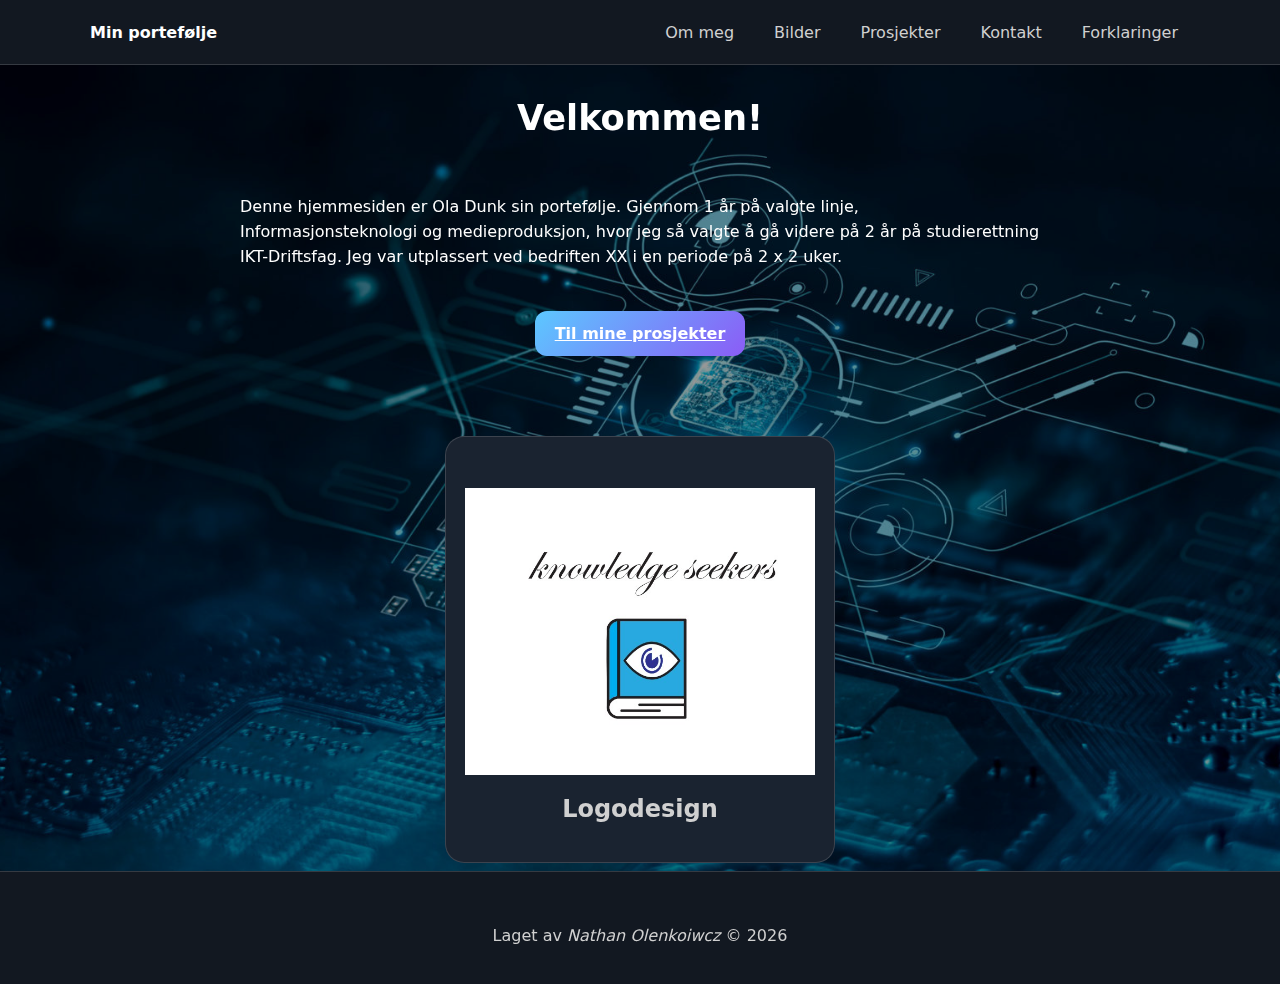
<file: index.html>
<!DOCTYPE html>
<html lang="no">
<head>
  <meta charset="UTF-8">
  <meta name="viewport" content="width=device-width, initial-scale=1">
  <title>Min portefølje</title>
  <link rel="stylesheet" href="./CSS/style.css">
</head>
<body class="home-page">
  <header class="site-header">
    <div class="container">
      <a class="brand" href="index.html">Min portefølje</a>
      <button id="navToggle" class="nav-toggle" aria-expanded="false" aria-controls="siteNav" aria-label="Åpne meny">☰</button>
      <nav id="siteNav" class="site-nav" role="navigation">
        <ul>
          <li><a href="om-meg.html">Om meg</a></li>
          <li><a href="bilder.html">Bilder</a></li>
          <li><a href="prosjekter-tema.html">Prosjekter</a></li>
          <li><a href="kontakt.html">Kontakt</a></li>
          <li><a href="forklaring.html">Forklaringer</a></li> <!-- Nytt navigasjonsfelt -->

        </ul>
      </nav>
    </div>
  </header>

  <main class="container">
    <section class="hero">
      <h1>Velkommen!</h1>
      <div class="hero-textbox">
        <p>Denne hjemmesiden er Ola Dunk sin portefølje. Gjennom 1 år på valgte linje, Informasjonsteknologi og medieproduksjon, hvor jeg så valgte å gå videre på 2 år på studierettning IKT-Driftsfag. Jeg var utplassert ved bedriften XX i en periode på 2 x 2 uker.</p>
      </div>
      <a class="button" href="prosjekter-tema.html">Til mine prosjekter</a>
    </section>

    <section id="prosjekter" class="project-feature small">
      <div class="project-inner small">
        <img src="bilder/logo/Logobook.jpg" alt="Prosjektlogo" class="project-logo small">
        <h2>Logodesign</h2>
      </div>
    </section>
  </main>

  <footer class="site-footer">
    <div class="container small">
      <p>Laget av <i>Nathan Olenkoiwcz</i> © <span id="year"></span></p>
    </div>
  </footer>

  <script src="script.js"></script>
</body>
</html>
</file>
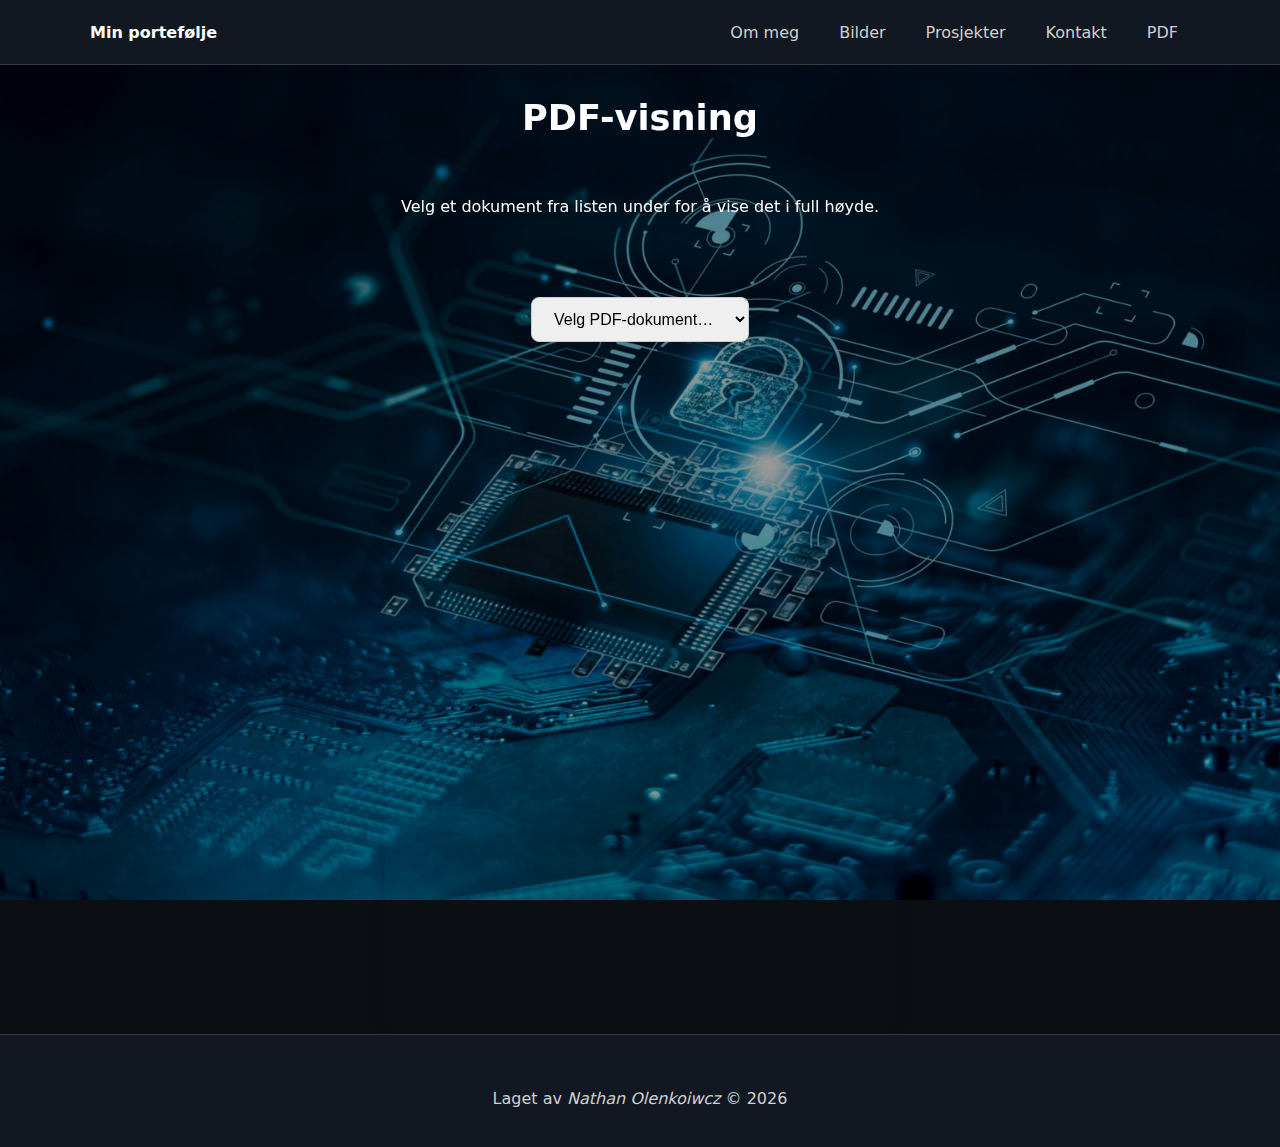
<file: forklaring.html>
<!DOCTYPE html>
<html lang="no">
<head>
  <meta charset="UTF-8">
  <meta name="viewport" content="width=device-width, initial-scale=1">
  <title>PDF-visning</title>

  <!-- Beholder eksisterende stil -->
  <link rel="stylesheet" href="./CSS/style.css">

  <style>
    /* Plass til PDF-rammen */
    .pdf-wrapper {
      margin-top: 2rem;
      height: calc(100vh - 240px);
    }

    .pdf-frame {
      width: 100%;
      height: 100%;
      border: none;
      border-radius: 8px;
      box-shadow: 0 0 12px rgba(0,0,0,0.15);
    }

    /* Sentral dropdown */
    .pdf-select-box {
      text-align: center;
      margin-top: 40px;
      margin-bottom: 20px;
    }

    .pdf-select {
      padding: 12px 18px;
      font-size: 1rem;
      border-radius: 8px;
      border: 1px solid #ccc;
      cursor: pointer;
    }
  </style>
</head>

<body class="home-page">

  <!-- HEADER -->
  <header class="site-header">
    <div class="container">
      <a class="brand" href="index.html">Min portefølje</a>

      <button id="navToggle" class="nav-toggle" aria-expanded="false">☰</button>

      <nav id="siteNav" class="site-nav">
        <ul>
          <li><a href="om-meg.html">Om meg</a></li>
          <li><a href="bilder.html">Bilder</a></li>
          <li><a href="prosjekter-tema.html">Prosjekter</a></li>
          <li><a href="kontakt.html">Kontakt</a></li>
          <li><a href="pdf-visning.html" class="active">PDF</a></li>
        </ul>
      </nav>
    </div>
  </header>

  <!-- INNHOLD -->
  <main class="container">

    <section class="hero">
      <h1>PDF-visning</h1>

      <div class="hero-textbox">
        <p>Velg et dokument fra listen under for å vise det i full høyde.</p>
      </div>
    </section>

    <!-- DROPDOWN (10 valg maks) -->
    <div class="pdf-select-box">
      <select id="pdfSelector" class="pdf-select">
        <option value="">Velg PDF-dokument…</option>

        <option value="valg1">Valg 1</option>
        <option value="valg2">Valg 2</option>
        <option value="valg3">Valg 3</option>
        <option value="valg4">Valg 4</option>
        <option value="valg5">Valg 5</option>
        <option value="valg6">Valg 6</option>
        <option value="valg7">Valg 7</option>
        <option value="valg8">Valg 8</option>
        <option value="valg9">Valg 9</option>
        <option value="valg10">Valg 10</option>
      </select>
    </div>

    <!-- PDF-RAMME -->
    <section class="pdf-wrapper">
      <iframe class="pdf-frame" src="">
        PDF kan ikke vises. <a href="#">Last ned her</a>.
      </iframe>
    </section>

  </main>

  <!-- FOOTER -->
  <footer class="site-footer">
    <div class="container small">
      <p>Laget av <i>Nathan Olenkoiwcz</i> © <span id="year"></span></p>
    </div>
  </footer>

  <script src="script.js"></script>

  <script>
    // Oppdater årstall i footer
    document.getElementById("year").textContent = new Date().getFullYear();

    // Håndter valg av PDF
    document.getElementById("pdfSelector").addEventListener("change", function () {
      const navn = this.value;

      if (!navn) return;

      const sti = `pdf/${navn}.pdf`;

      document.querySelector(".pdf-frame").src = sti;
    });
  </script>

</body>
</html>
</file>
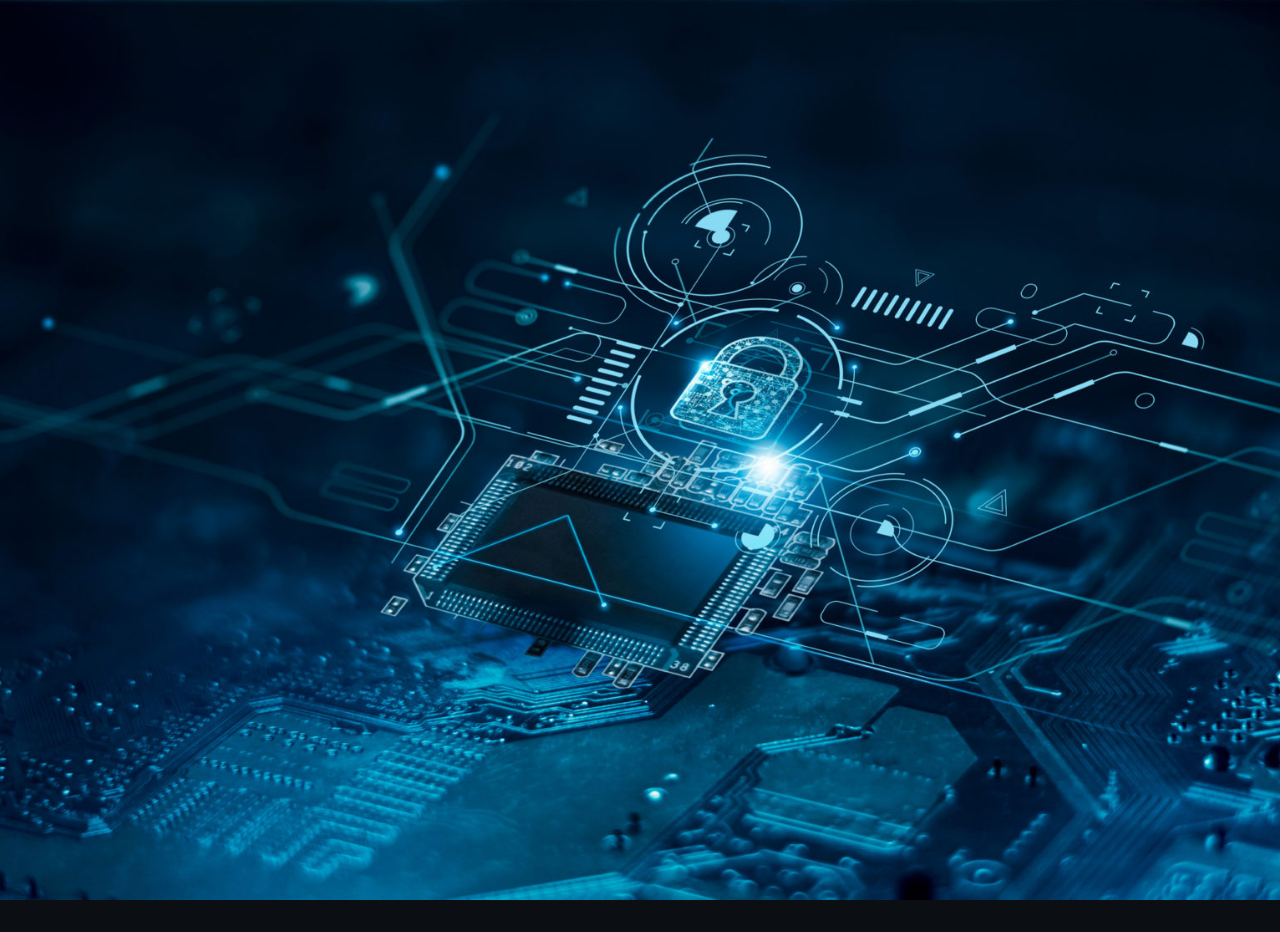
<file: kontakt.html>
<!DOCTYPE html>
<html lang="no">
<head>
  <meta charset="UTF-8">
  <meta name="viewport" content="width=device-width, initial-scale=1">
  <title>Kontakt</title>
  <link rel="stylesheet" href="./CSS/style.css">
</head>

<body class="contact-page">
  <header class="site-header">
    <div class="container">
      <a class="brand" href="index.html">Min portefølje</a>
      <button id="navToggle" class="nav-toggle" aria-expanded="false" aria-controls="siteNav" aria-label="Åpne meny">☰</button>
      <nav id="siteNav" class="site-nav" role="navigation">
        <ul>
          <li><a href="om-meg.html">Hvem er jeg</a></li>
          <li><a href="bilder.html">Bilder</a></li>
          <li><a href="index.html#prosjekter">Prosjekter</a></li>
          <li><a href="kontakt.html" aria-current="page">Kontakt</a></li>
        </ul>
      </nav>
    </div>
  </header>
  <style>
    main.container {
      width: 500px
    }
  </style>
  <main class="container">
    <h1>Kontakt meg</h1>

    <!-- BRED KONTAKTBOKS -->
    <div class="contact-card">
      <form class="form" action="https://formsubmit.co/ge_invest@me.com" method="POST">
        <label for="email">E-post</label>
        <input id="email" name="email" type="email" placeholder="din@epost.no" required>

        <label for="navn">Navn</label>
        <input id="navn" name="navn" type="text" placeholder="Ditt navn" required>

        <label for="melding">Melding</label>
        <textarea id="melding" name="melding" rows="6" placeholder="Skriv en kort melding…"></textarea>

        <!-- Anti-spam & omdirigering -->
        <input type="hidden" name="_captcha" value="false">
        <input type="hidden" name="_subject" value="Ny melding fra porteføljen">
        <input type="hidden" name="_next" value="index.html">

        <button type="submit" class="button">Send</button>
      </form>
    </div>

    <p class="small">
      Eller send e-post:
      <a href="mailto:din@epost.no">din@epost.no</a>
    </p>
  </main>

  <footer class="site-footer">
    <div class="container small">
      <p>Laget av <i>Nathan Olenkoiwcz</i> © <span id="year"></span></p>
    </div>
  </footer>

  <script src="script.js"></script>
</body>
</html>
</file>
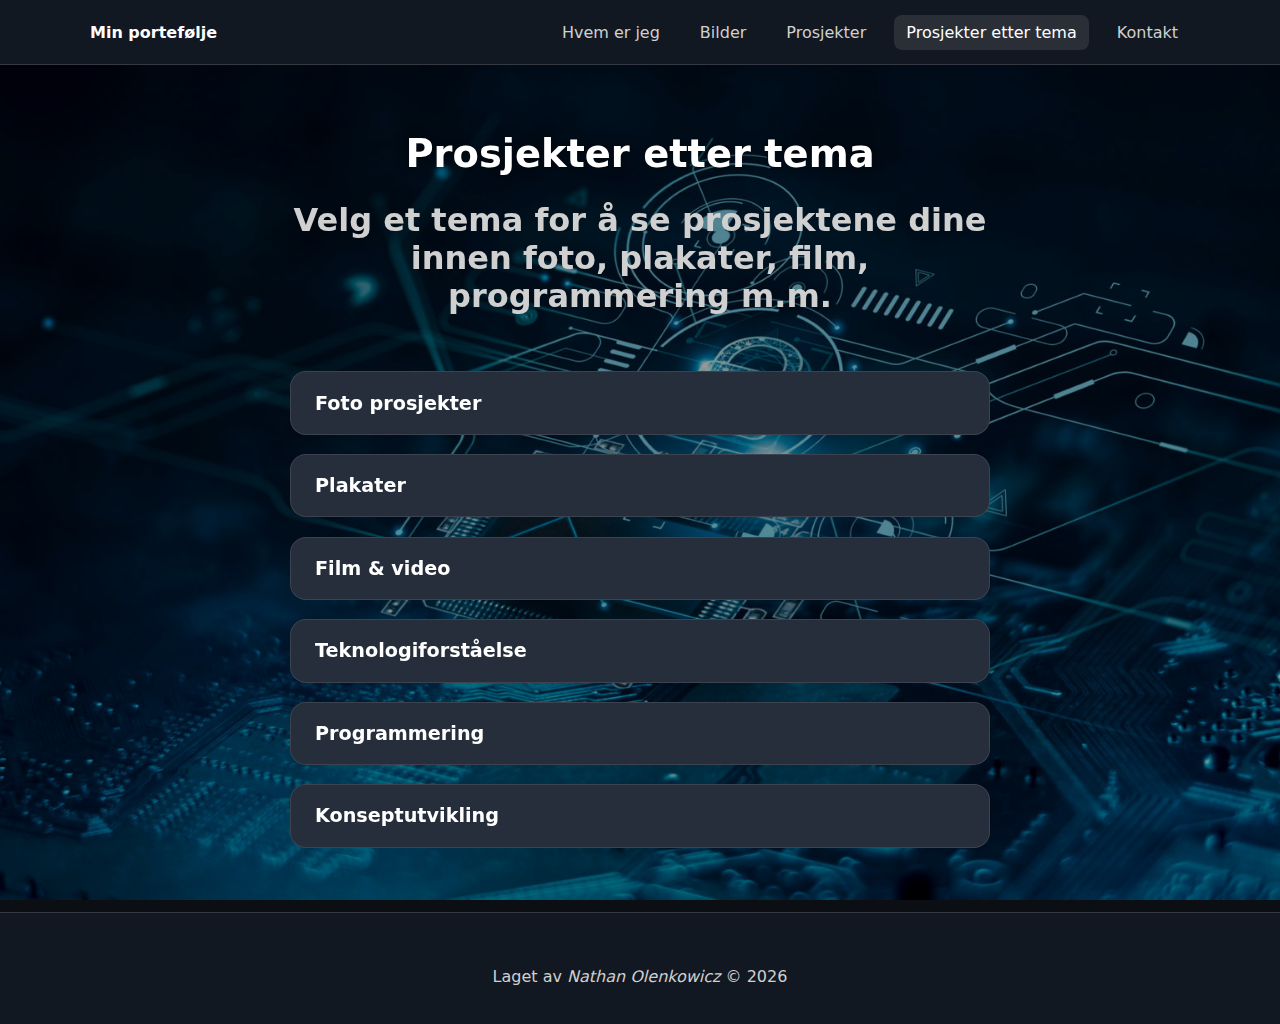
<file: prosjekter-tema.html>
<!DOCTYPE html>
<html lang="no">
<head>
  <meta charset="UTF-8">
  <meta name="viewport" content="width=device-width, initial-scale=1">
  <title>Prosjekter etter tema</title>
  <link rel="stylesheet" href="./CSS/style.css">
</head>
<body class="projects-page">
  <header class="site-header">
    <div class="container">
      <a class="brand" href="index.html">Min portefølje</a>
      <button id="navToggle" class="nav-toggle" aria-expanded="false" aria-controls="siteNav" aria-label="Åpne meny">
        ☰
      </button>
      <nav id="siteNav" class="site-nav" role="navigation">
        <ul>
          <li><a href="om-meg.html">Hvem er jeg</a></li>
          <li><a href="bilder.html">Bilder</a></li>
          <li><a href="index.html#prosjekter">Prosjekter</a></li>
          <li><a href="prosjekter-tema.html" aria-current="page">Prosjekter etter tema</a></li>
          <li><a href="kontakt.html">Kontakt</a></li>
        </ul>
      </nav>
    </div>
  </header>

  <main class="container">
    <section class="page-header">
      <h1>Prosjekter etter tema</h1>
      <p>Velg et tema for å se prosjektene dine innen foto, plakater, film, programmering m.m.</p>
    </section>

    <section class="project-menus">
      <!-- FOTO -->
      <details class="project-menu">
        <summary>Foto prosjekter</summary>
        <ul>
          <li><a href="#">Portrettserie – naturlig lys</a></li>
          <li><a href="#">Bylandskap i blåtime</a></li>
          <li><a href="#">Makro – detaljer i natur</a></li>
        </ul>
      </details>

      <!-- PLAKATER -->
      <details class="project-menu">
        <summary>Plakater</summary>
        <ul>
          <li><a href="#">Filmplakat – fiktiv film</a></li>
          <li><a href="#">Konsertplakat</a></li>
          <li><a href="#">Info-plakat for skolen</a></li>
        </ul>
      </details>

      <!-- FILM & VIDEO -->
      <details class="project-menu">
        <summary>Film &amp; video</summary>
        <ul>
          <li><a href="#">Kortfilm – “En dag på IM”</a></li>
          <li><a href="#">Intervjuvideo</a></li>
          <li><a href="#">Reklamefilm for produkt</a></li>
        </ul>
      </details>

      <!-- TEKNOLOGIFORSTÅELSE -->
      <details class="project-menu">
        <summary>Teknologiforståelse</summary>
        <ul>
          <li><a href="#">Rapport: Hvordan fungerer internett?</a></li>
          <li><a href="#">Personvern og sosiale medier</a></li>
          <li><a href="#">Skytjenester og lagring</a></li>
        </ul>
      </details>

      <!-- PROGRAMMERING -->
      <details class="project-menu">
        <summary>Programmering</summary>
        <ul>
          <li><a href="#">Enkel nettside i HTML &amp; CSS</a></li>
          <li><a href="#">Lite spill i JavaScript</a></li>
          <li><a href="#">Python-skript som løser en oppgave</a></li>
        </ul>
      </details>

      <!-- KONSEPTUTVIKLING -->
      <details class="project-menu">
        <summary>Konseptutvikling</summary>
        <ul>
          <li><a href="#">Idéarbeid til kampanje</a></li>
          <li><a href="#">Moodboard &amp; stilretning</a></li>
          <li><a href="#">Pitch-dokument for kunde</a></li>
        </ul>
      </details>
    </section>
  </main>

  <footer class="site-footer">
    <div class="container small">
      <p>Laget av <i>Nathan Olenkowicz</i> © <span id="year"></span></p>
    </div>
  </footer>

  <script src="script.js"></script>
</body>
</html>
</file>
<file: CSS/style.css>
/* =========================================================
   UNIVERSAL CSS — FELLES FOR ALLE SIDER
   ========================================================= */

:root {
  --bg: #0b0f14;
  --surface: #121821;
  --surface-2: #1a2330;
  --text: #ffffff;
  --text-dark: #000000;
  --muted: #d0d0d0;
  --accent: #5cc8ff;
  --accent-2: #8b5cf6;
  --bg-image: url("../bilder/bakgrunn/dark-bg.jpg");
}

/* UNIVERSAL BODY STYLES */
body {
  margin: 0;
  font-family: "Segoe UI", Roboto, system-ui, -apple-system, "Helvetica Neue", Arial, sans-serif;
  color: var(--text);
  min-height: 100vh;
  display: flex;
  flex-direction: column;
  overflow-y: scroll;
}

/* UNIVERSAL CONTAINER */
.container {
  max-width: 1100px;
  margin: 0 auto;
  padding: 0 1rem;
}

/* UNIVERSAL HEADER + NAV */
.site-header {
  background: var(--surface);
  border-bottom: 1px solid rgba(255,255,255,0.15);
  position: sticky;
  top: 0;
  z-index: 10;
}

.site-header .container {
  display: flex;
  justify-content: space-between;
  align-items: center;
  min-height: 64px;
}

.brand {
  font-weight: 700;
  color: var(--text);
  text-decoration: none;
}

.nav-toggle {
  display: none;
  background: none;
  border: none;
  font-size: 1.6rem;
  color: var(--text);
  cursor: pointer;
}

.site-nav ul {
  display: flex;
  gap: 1rem;
  list-style: none;
  margin: 0;
  padding: 0;
}

.site-nav a {
  color: var(--muted);
  text-decoration: none;
  padding: .5rem .75rem;
  border-radius: .5rem;
  transition: 0.25s;
}

.site-nav a:hover,
.site-nav a[aria-current="page"] {
  color: var(--text);
  background: rgba(255,255,255,0.1);
}

/* MOBILE NAV — UNIVERSAL */
@media (max-width: 780px) {
  .nav-toggle {
    display: block;
    order: 3;
    margin-left: auto;
  }

  .site-nav {
    order: 2;
  }

  .site-nav ul {
    display: none;
    position: absolute;
    right: 1rem;
    top: 4.5rem;
    background: var(--surface-2);
    flex-direction: column;
    padding: 1rem;
    border-radius: .75rem;
    border: 1px solid rgba(255,255,255,0.1);
  }

  .site-nav[open] ul,
  .site-nav.open ul {
    display: flex;
  }
}

/* UNIVERSAL FOOTER */
.site-footer {
  margin-top: auto;
  background: var(--surface);
  border-top: 1px solid rgba(255,255,255,0.15);
  padding: 1.4rem 0;
  text-align: center;
  color: var(--muted);
}

/* UNIVERSAL ANIMATIONS */
@keyframes fadeIn {
  from { opacity: 0; }
  to { opacity: 1; }
}

@keyframes fadeInUp {
  from { opacity: 0; transform: translateY(20px); }
  to { opacity: 1; transform: translateY(0); }
}

/* UNIVERSAL BUTTON */
.button {
  padding: 0.8rem 1.2rem;
  border-radius: .75rem;
  font-weight: 600;
  cursor: pointer;
  border: none;
  background: linear-gradient(135deg, var(--accent), var(--accent-2));
  color: #fff;
  transition: .25s;
}

.button:hover {
  transform: scale(1.05);
}

/* UNIVERSAL OVERLAY */
body::before {
  content: "";
  position: fixed;
  inset: 0;
  z-index: -1;
}

/* All pages use the same overlay (match hovedsiden) */
body.home-page::before,
body.contact-page::before,
body.bilder-page::before,
body.bilder-ny-page::before,
body.projects-page::before,
body.about-page::before {
  background: rgba(0,0,0,0.4);
}

/* UNIVERSAL PAGE HEADER */
.page-header,
.page-title {
  text-align: center;
  padding: 2.5rem 0 1.5rem;
  font-size: 2rem;
  font-weight: 700;
}

/* =========================================================
   INDEX.HTML STYLES — SPESIFIKK FOR HJEMMESIDE
   ========================================================= */

/* HOME PAGE SPECIFICS */
body.home-page {
  background: var(--bg-image) center/cover no-repeat fixed;
  background-color: var(--bg);
}

/* HERO SECTION */
.hero {
  width: 100%;
  text-align: center;
  margin: 0;
  padding: 0.5rem 0;
  display: flex;
  flex-direction: column;
  justify-content: center;
  align-items: center;
  gap: 0.8rem;
}

.hero h1 {
  font-size: 2.2rem;
  margin-bottom: 0.5rem;
}

.hero-textbox {
  max-width: 800px;
  margin: 0.5rem auto 0;
  padding: 0.8rem 1rem;
  background: none;
  border: none;
  text-align: left;
  line-height: 1.55;
}

/* PROJECT CARDS ON HOME */
.project-feature {
  margin: 0;
  padding: 0.5rem 0;
  display: flex;
  justify-content: center;
  align-items: center;
}

.project-inner {
  max-width: 350px;
  background: var(--surface-2);
  padding: 1.2rem;
  border-radius: 1.2rem;
  border: 1px solid rgba(255,255,255,0.15);
  display: flex;
  flex-direction: column;
  align-items: center;
}

/* =========================================================
   PROSJEKTER-TEMA.HTML STYLES
   ========================================================= */

body.projects-page {
  background: var(--bg-image) center/cover no-repeat fixed;
  background-color: var(--bg);
}

.page-header h1 {
  font-size: 2.4rem;
  text-shadow: 0 0 12px rgba(0,0,0,0.5);
}

.page-header p {
  color: var(--muted);
  max-width: 700px;
  margin: .5rem auto 0;
}

/* PROJECT MENUS (DETAILS/SUMMARY) */
.project-menus {
  margin: 2rem 0 4rem;
  display: flex;
  flex-direction: column;
  gap: 1.2rem;
}

.project-menu {
  background: var(--surface-2);
  border-radius: 1rem;
  border: 1px solid rgba(255,255,255,0.15);
  overflow: hidden;
  transition: .25s;
}

.project-menu summary {
  cursor: pointer;
  padding: 1.2rem 1.5rem;
  font-weight: 600;
  font-size: 1.2rem;
  background: rgba(255,255,255,0.05);
  list-style: none;
}

.project-menu summary:hover {
  background: rgba(255,255,255,0.10);
}

.project-menu[open] summary {
  background: rgba(255,255,255,0.12);
}

.project-menu ul {
  margin: 0;
  padding: 1rem 2rem 1.5rem;
  list-style: none;
  display: flex;
  flex-direction: column;
  gap: .6rem;
}

.project-menu a {
  color: var(--accent);
  text-decoration: none;
  font-size: 1.05rem;
  transition: .25s;
}

.project-menu a:hover {
  color: var(--accent-2);
  text-decoration: underline;
}

/* =========================================================
   OM-MEG.HTML STYLES
   ========================================================= */

body.about-page {
  background: var(--bg-image) center/cover no-repeat fixed;
  background-color: var(--bg);
}

.grid.two {
  display: grid;
  grid-template-columns: 1.3fr 0.7fr;
  gap: 2rem;
  align-items: start;
  padding-top: 2.5rem;
  padding-bottom: 2.5rem;
}

@media (max-width: 900px) {
  .grid.two {
    grid-template-columns: 1fr;
  }
}

/* TEXT BLOCKS */
.text-block {
  padding: 1.5rem 2rem;
  margin-bottom: 1.5rem;
  text-align: left;
  background: none;
  border: none;
  color: var(--text);
  line-height: 1.6;
}

.text-block.dark {
  color: var(--text-dark);
}

.text-block h1,
.text-block h2,
.text-block p,
.text-block li {
  margin: .4rem 0;
}

/* PHOTO PANEL */
.panel.photo {
  background: var(--surface);
  padding: 1rem;
  border-radius: 1rem;
  border: 1px solid rgba(255,255,255,0.15);
  display: flex;
  justify-content: center;
  align-items: center;
  height: fit-content;
  margin: auto;
}

.panel.photo img {
  width: 100%;
  max-width: 380px;
  display: block;
  border-radius: .75rem;
}

/* =========================================================
   KONTAKT.HTML STYLES
   ========================================================= */

body.contact-page {
  background: url("../bilder/bakgrunn/dark-bg.jpg") center/cover fixed no-repeat;
  background-color: var(--bg);
  position: relative;
  opacity: 0;
  animation: fadeIn .2s ease forwards;
}

main.container.contact {
  flex: 1;
  padding-top: 3rem;
  padding-bottom: 3rem;
  text-align: center;
}

main.contact h1 {
  font-size: 2.2rem;
  margin-bottom: 1.5rem;
  color: var(--text);
  text-shadow: 0 0 10px rgba(0,0,0,0.6);
}

/* CONTACT CARD */
.contact-card {
  max-width: 1200px;
  margin: 2rem auto;
  padding: 3.5rem 4rem;
  background: rgba(18, 24, 33, 0.12);
  backdrop-filter: blur(12px);
  -webkit-backdrop-filter: blur(12px);
  border-radius: 1.5rem;
  border: 2px solid rgba(92, 200, 255, 0.4);
  box-shadow: 0 20px 40px rgba(0,0,0,0.55), 0 0 30px rgba(92, 200, 255, 0.15);
  text-align: left;
  min-height: 480px;
  animation: fadeInUp .9s ease;
}

/* FORM STYLES */
.form {
  display: flex;
  flex-direction: column;
  gap: 1.2rem;
}

.form label {
  font-weight: 600;
}

.form input,
.form textarea {
  width: 100%;
  padding: 1rem 1.3rem;
  border-radius: .75rem;
  border: 1.5px solid rgba(92, 200, 255, 0.3);
  background: rgba(255,255,255,0.12);
  color: var(--text);
  font-size: 1.1rem;
  box-sizing: border-box;
}

.form input:focus,
.form textarea:focus {
  outline: none;
  border-color: var(--accent);
  background: rgba(255,255,255,0.12);
  box-shadow: 0 0 15px rgba(92, 200, 255, 0.2);
}

.small {
  margin-top: 2rem;
  text-align: center;
  width: 100%;
  color: var(--muted);
}

.small a {
  color: var(--accent);
  text-decoration: none;
}


@media (max-width: 768px) {
 
.form input,
.form textarea {
  width: 100%;
 
}
.contact-card {
  width: 60%;
}

}

/* =========================================================
   BILDER.HTML STYLES
   ========================================================= */

body.bilder-page {
  background: url("../bilder/bakgrunn/OvercastSkies.jpg") center/cover no-repeat fixed;
  background-color: var(--bg);
  
}

/* GALLERY GRID */
.gallery {
  display: grid;
  grid-template-columns: repeat(4, 1fr);
  gap: 1rem;
  padding-bottom: 3rem;
}

@media(max-width:1100px) {
  .gallery { grid-template-columns: 1fr 1fr 1fr; }
}
@media(max-width:800px) {
  .gallery { grid-template-columns: 1fr 1fr; }
}
@media(max-width:500px) {
  .gallery { grid-template-columns: 1fr; }
}

.gallery figure {
  background: var(--surface-2);
  border-radius: .75rem;
  overflow: hidden;
  border: 1px solid rgba(255,255,255,0.15);
}

.gallery img {
  width: 100%;
  height: 180px;
  object-fit: cover;
  cursor: pointer;
  transition: .25s;
}

.gallery img:hover {
  transform: scale(1.06);
}

/* LIGHTBOX */
.lightbox {
  position: fixed;
  inset: 0;
  background: rgba(0,0,0,0.88);
  display: none;
  justify-content: center;
  align-items: center;
  z-index: 99999;
}

.lightbox img {
  max-width: 95%;
  max-height: 95%;
  border-radius: .5rem;
  box-shadow: 0 0 40px rgba(0,0,0,0.6);
  animation: lb-pop .25s ease;
}

@keyframes lb-pop {
  from { opacity: 0; transform: scale(.6); }
  to { opacity: 1; transform: scale(1); }
}

/* =========================================================
   BILDER-CARUSEL.HTML STYLES (HORISONTALT GALLERI)
   ========================================================= */

body.bilder-ny-page {
  background: url("../bilder/bakgrunn/dark-bg.jpg") center/cover no-repeat fixed;
  background-color: var(--bg);
}

/* CAROUSEL */
.carousel {
  display: flex;
  gap: 1.5rem;
  overflow-x: auto;
  scroll-behavior: smooth;
  padding: 2rem 0;
  scrollbar-width: none;
}

.carousel::-webkit-scrollbar { display: none; }

.carousel-item {
  height: 300px;
  width: 420px;
  object-fit: cover;
  border-radius: 1rem;
  box-shadow: 0 0 25px rgba(0,0,0,0.5);
  cursor: pointer;
  transition: transform .25s, box-shadow .25s;
}

.carousel-item:hover {
  transform: scale(1.05);
  box-shadow: 0 0 35px rgba(0,0,0,0.7);
}

/* CAROUSEL SLIDER */
.carousel-slider {
  width: 100%;
  margin: 1rem 0 3rem;
  appearance: none;
  -webkit-appearance: none;
  height: 6px;
  background: rgba(255,255,255,0.25);
  border-radius: 5px;
  outline: none;
  cursor: pointer;
}

.carousel-slider::-webkit-slider-thumb {
  appearance: none;
  -webkit-appearance: none;
  width: 22px;
  height: 22px;
  background: var(--accent);
  border-radius: 50%;
  cursor: pointer;
  border: 3px solid var(--surface);
}
  /* gallery for movie poster format*/
.moviegallery {
  display: grid;
  grid-template-columns: repeat(1, 1fr);
  gap: 1rem;
  padding-bottom: 3rem;
}

@media(max-width:1100) {
  .moviegallery { grid-template-columns: 1fr 1fr 1fr; }
}

@media(max-width:800) {
  .moviegallery { grid-template-columns: 1fr 1fr; }
}
@media(max-width:100) {
  .moviegallery { grid-template-columns: 1fr; }
}

.moviegallery {
  background: var(--surface-2);
  border-radius: 0.4rem;
  overflow: hidden;
  border: 0.1rem solid rgba(255,255,255,0.15);
  width: 50%;
  margin: 1% auto;
}

.moviegallery img {
  width: 100%;
  object-fit: cover;
  cursor: pointer;
  transition: .25s;
}

.moviegallery img:hover {
  transform: scale(1.06);
}
.moviefigure {
    width: 100px;
}
</file>
